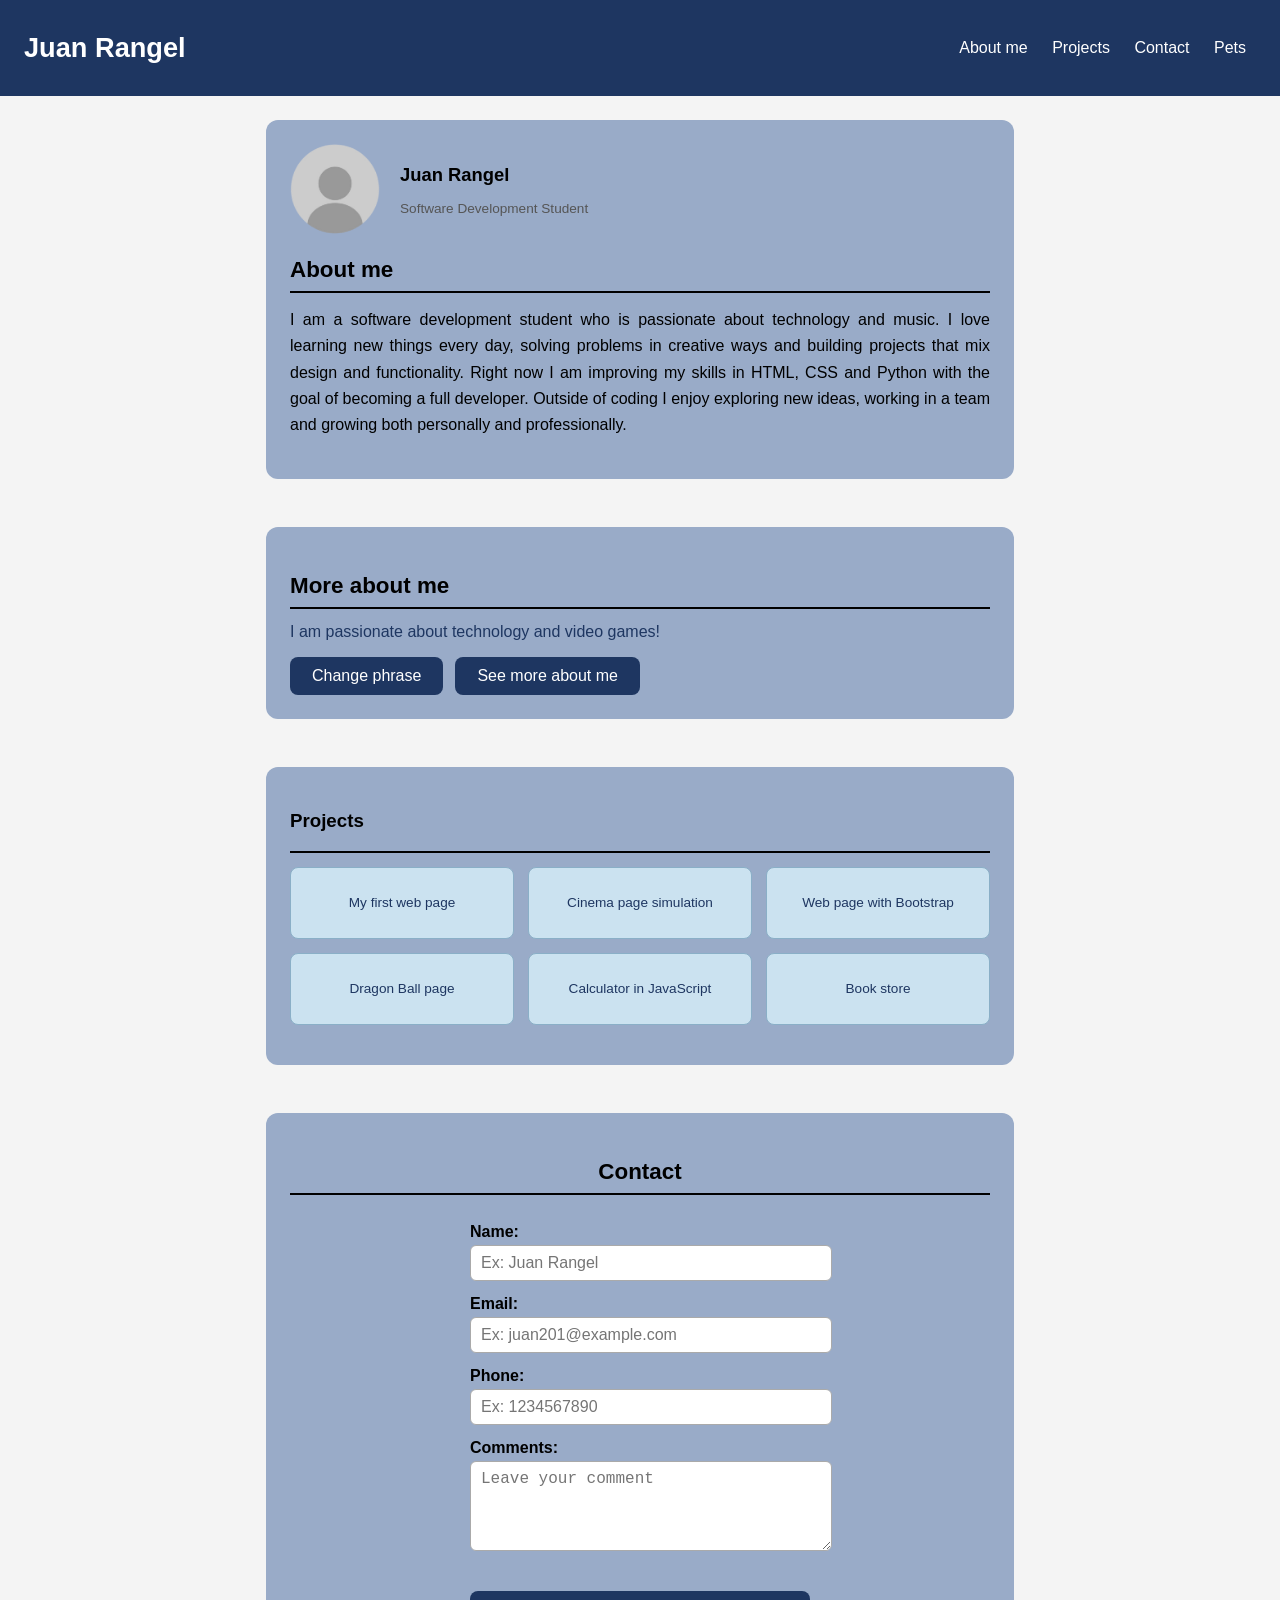
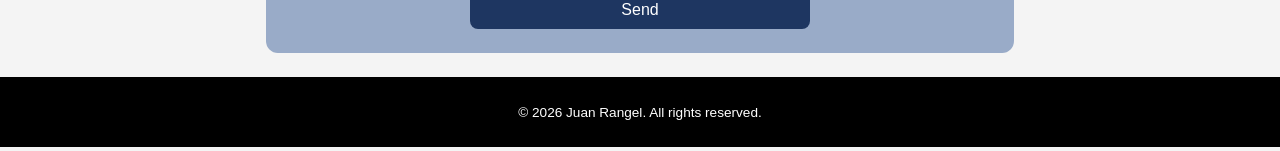
<file: index.html>
<!DOCTYPE html>
<html lang="en">

<head>
    <title>Portfolio</title>
    <meta charset="UTF-8">
    <meta name="viewport" content="width=device-width, initial-scale=1.0">
    <link rel="stylesheet" href="style.min.css">
    <link rel="icon" type="image/png" href="favicon/portafolio.png">
    <meta name="description" content="This is a page where you can see my portfolio">
    <meta name="author" content="Juan Rangel">
    <meta name="date" content="2026-04-06">
</head>

<body>
    <header>
        <h1 id="main-title">Juan Rangel</h1>
        <nav class="header-nav">
            <a href="#about-me">About me</a>
            <a href="#projects">Projects</a>
            <a href="#contact">Contact</a>
            <a href="mascotas.html">Pets</a>
        </nav>
    </header>

    <section id="about-me">
        <div class="profile-card">
            <div class="profile-top">
                <img class="profile-photo" src="img/perfil.png" alt="My profile photo">
                <div class="profile-info">
                    <h2 class="profile-name">Juan Rangel</h2>
                    <p class="profile-role">Software Development Student</p>
                </div>
            </div>

            <div class="profile-section">
                <h3 id="about-title">About me</h3>
                <hr class="divider">
                <p class="profile-text">I am a software development student who is passionate about technology and music. I love learning new things every day, solving problems in creative ways and building projects that mix design and functionality. Right now I am improving my skills in HTML, CSS and Python with the goal of becoming a full developer. Outside of coding I enjoy exploring new ideas, working in a team and growing both personally and professionally.</p>
            </div>
        </div>
    </section>

    <section id="interactive">
        <div class="more-about-me">
            <h3 id="more-title">More about me</h3>
            <hr class="divider">

            <p id="dynamic-text" class="dynamic-text">I am passionate about technology and video games!</p>

            <div id="hidden-content" class="hidden-content">
                <strong>A little more about me</strong>
                <ul>
                    <li>I love playing guitar in my free time</li>
                    <li>Python is my favorite language so far</li>
                    <li>I would like to work on social impact projects</li>
                    <li>I always have a book or a course waiting for me</li>
                </ul>
            </div>

            <div class="button-group">
                <button id="btn-change-text" class="btn">Change phrase</button>
                <button id="btn-see-more" class="btn">See more about me</button>
            </div>
        </div>
    </section>

    <section id="projects">
        <div class="profile-card">
            <h3 id="projects-title">Projects</h3>
            <hr class="divider">
            <ul>
                <li><a href="#first-page">My first web page</a></li>
                <li><a href="#cinema">Cinema page simulation</a></li>
                <li><a href="#bootstrap">Web page with Bootstrap</a></li>
                <li><a href="#dragon-ball">Dragon Ball page</a></li>
                <li><a href="#javascript-calculator">Calculator in JavaScript</a></li>
                <li><a href="#book-store">Book store</a></li>
            </ul>
        </div>
    </section>

    <section id="contact">
        <div class="contact-card">
            <h3 id="contact-title">Contact</h3>
            <hr class="divider">
            <form id="contact-form">

                <label for="nombre">Name:</label>
                <input type="text" id="nombre" placeholder="Ex: Juan Rangel">

                <label for="email">Email:</label>
                <input type="email" id="email" placeholder="Ex: juan201@example.com">

                <label for="telefono">Phone:</label>
                <input type="number" id="telefono" min="1" placeholder="Ex: 1234567890">

                <label for="comentario">Comments:</label>
                <textarea id="comentario" rows="4" cols="20" placeholder="Leave your comment"></textarea>
                <br><br>
                <button type="submit" class="btn">Send</button>
            </form>
        </div>
    </section>

    <footer>
        <p>© 2026 Juan Rangel. All rights reserved.</p>
    </footer>

    <script src="script.js"></script>

</body>
</html>
</file>
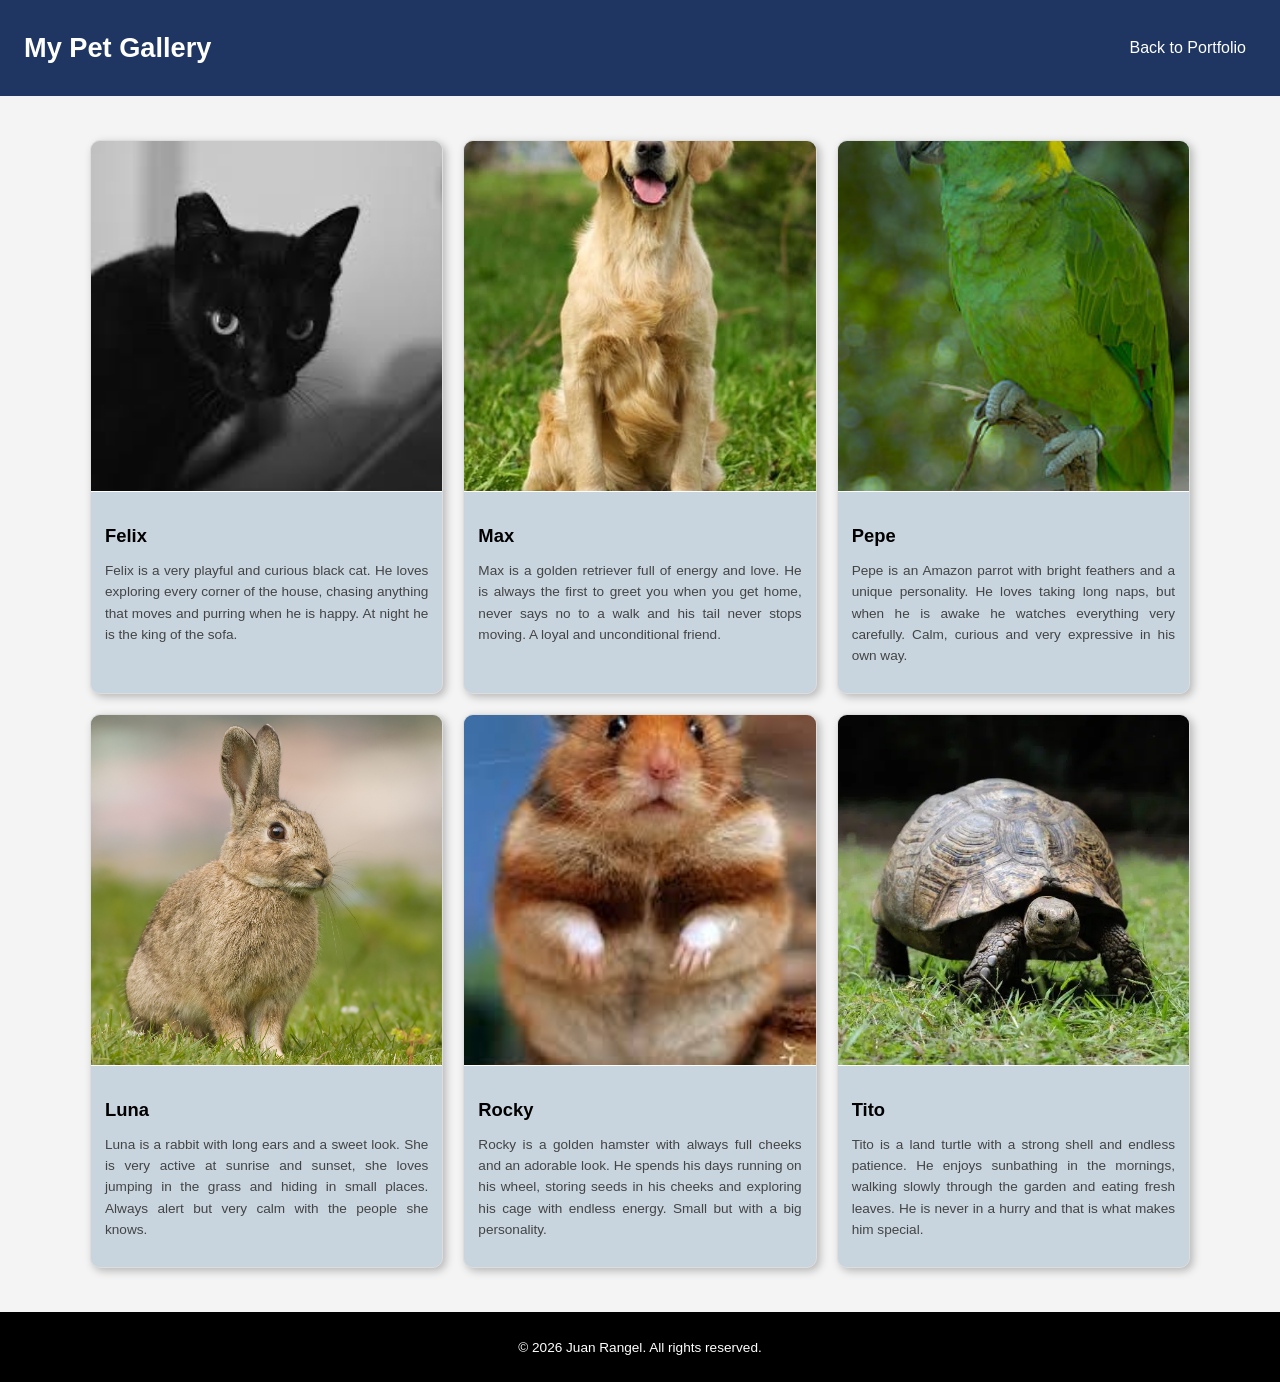
<file: mascotas.html>
<!DOCTYPE html>
<html lang="en">

<head>
    <meta charset="UTF-8">
    <meta name="viewport" content="width=device-width, initial-scale=1.0">
    <title>Pets</title>
    <link rel="icon" type="image/png" href="favicon/mascotas.png">
    <link rel="stylesheet" href="style.min.css">
    <meta name="description" content="This is a page where you can see my pets">
    <meta name="author" content="Juan Rangel">
    <meta name="date" content="2026-04-06">
</head>

<body>

    <header>
        <h1>My Pet Gallery</h1>
        <nav>
            <a href="index.html">Back to Portfolio</a>
        </nav>
    </header>

    <section>
        <div class="galeria-grid">

            <article class="card">
                <div class="card-header" style="background-image: url('img/gato.jpeg');"></div>
                <div class="card-body">
                    <h3 class="card-title">Felix</h3>
                    <p class="card-description">Felix is a very playful and curious black cat. He loves exploring every corner of the house, chasing anything that moves and purring when he is happy. At night he is the king of the sofa.</p>
                </div>
            </article>

            <article class="card">
                <div class="card-header" style="background-image: url('img/perro.jpg');"></div>
                <div class="card-body">
                    <h3 class="card-title">Max</h3>
                    <p class="card-description">Max is a golden retriever full of energy and love. He is always the first to greet you when you get home, never says no to a walk and his tail never stops moving. A loyal and unconditional friend.</p>
                </div>
            </article>

            <article class="card">
                <div class="card-header" style="background-image: url('img/loro.jpg');"></div>
                <div class="card-body">
                    <h3 class="card-title">Pepe</h3>
                    <p class="card-description">Pepe is an Amazon parrot with bright feathers and a unique personality. He loves taking long naps, but when he is awake he watches everything very carefully. Calm, curious and very expressive in his own way.</p>
                </div>
            </article>

            <article class="card">
                <div class="card-header" style="background-image: url('img/conejo.jpg');"></div>
                <div class="card-body">
                    <h3 class="card-title">Luna</h3>
                    <p class="card-description">Luna is a rabbit with long ears and a sweet look. She is very active at sunrise and sunset, she loves jumping in the grass and hiding in small places. Always alert but very calm with the people she knows.</p>
                </div>
            </article>

            <article class="card">
                <div class="card-header" style="background-image: url('img/hamster.jpeg');"></div>
                <div class="card-body">
                    <h3 class="card-title">Rocky</h3>
                    <p class="card-description">Rocky is a golden hamster with always full cheeks and an adorable look. He spends his days running on his wheel, storing seeds in his cheeks and exploring his cage with endless energy. Small but with a big personality.</p>
                </div>
            </article>

            <article class="card">
                <div class="card-header" style="background-image: url('img/tortuga.jpg');"></div>
                <div class="card-body">
                    <h3 class="card-title">Tito</h3>
                    <p class="card-description">Tito is a land turtle with a strong shell and endless patience. He enjoys sunbathing in the mornings, walking slowly through the garden and eating fresh leaves. He is never in a hurry and that is what makes him special.</p>
                </div>
            </article>

        </div>
    </section>

    <footer>
        <p>© 2026 Juan Rangel. All rights reserved.</p>
    </footer>

</body>
</html>
</file>
<file: style.min.css>
:root{--color-main:#1e3661;--color-hover:#2a4d8f;--color-yellow:#f4f804;--color-background:#f4f4f4;--color-card:#99abc8;--color-project:#cbe2f0;--color-white:#ffffff;--color-black:#000000;--font-main:Arial, Helvetica, sans-serif;--text-small:0.85rem;--text-normal:1rem;--text-medium:1.15rem;--text-large:1.4rem;--text-title:1.7rem}body{font-family:var(--font-main);background-color:var(--color-background);margin:0;min-height:100vh;display:flex;flex-direction:column}img{max-width:100%;height:auto}header{background-color:var(--color-main);color:var(--color-white);display:flex;justify-content:space-between;align-items:center;padding:14px 24px}header h1{font-size:var(--text-title)}nav a{color:var(--color-white);font-size:var(--text-normal);text-decoration:none;margin:0 10px}nav a:hover{color:var(--color-yellow)}section{display:flex;justify-content:center;padding:24px 16px}.profile-card,.more-about-me,.contact-card{background-color:var(--color-card);border-radius:12px;padding:24px;width:100%;max-width:700px}.profile-top{display:flex;align-items:center;gap:20px;margin-bottom:20px}.profile-photo{width:90px;height:90px;border-radius:50%;object-fit:cover}.profile-name{font-size:var(--text-medium)}.profile-role{font-size:var(--text-small);color:#555;margin-top:4px}.divider{border:none;border-top:2px solid var(--color-black);margin-bottom:14px}.profile-section h3,.more-about-me h3,.contact-card h3{font-size:var(--text-large);margin-bottom:6px}.profile-text{font-size:var(--text-normal);line-height:1.65;text-align:justify;margin-top:10px}.welcome-message{background-color:#1e3661;color:#fff;padding:10px 16px;border-radius:8px;margin-bottom:12px;font-size:1rem}.dynamic-text{font-size:var(--text-normal);color:var(--color-main);margin:10px 0 16px}.hidden-content{display:none;background-color:var(--color-white);border-left:4px solid var(--color-main);border-radius:6px;padding:14px 18px;margin-top:15px;font-size:var(--text-normal);line-height:1.6}.hidden-content.visible{display:block}.hidden-content ul{padding-left:20px;margin-top:8px}.hidden-content li{margin-bottom:6px}.button-group{display:flex;gap:12px;flex-wrap:wrap;margin-top:4px}.btn{background-color:var(--color-main);color:var(--color-white);border:none;border-radius:8px;padding:10px 22px;font-size:var(--text-normal);cursor:pointer}.btn:hover{background-color:var(--color-hover)}#projects .profile-card{max-width:700px}#projects ul{list-style:none;display:grid;grid-template-columns:repeat(3,1fr);gap:14px;margin-top:4px;padding:0}#projects li{background-color:var(--color-project);border:1px solid #8aafc7;border-radius:8px;min-height:70px;display:flex;align-items:center;justify-content:center}#projects li:hover{background-color:var(--color-main)}#projects li a{display:flex;align-items:center;justify-content:center;width:100%;height:100%;padding:10px 8px;text-align:center;font-size:var(--text-small);color:var(--color-main);text-decoration:none}#projects li:hover a{color:var(--color-white)}.contact-card{text-align:center}#contact-form{display:inline-block;text-align:left;width:100%;max-width:340px}#contact-form label{display:block;margin-top:14px;font-weight:700;font-size:var(--text-normal)}#contact-form input,#contact-form textarea{width:100%;padding:8px 10px;margin-top:4px;border:1px solid #aaa;border-radius:6px;font-size:var(--text-normal)}#contact-form textarea{resize:vertical}#contact-form .btn{margin-top:18px;width:100%}.galeria-grid{display:grid;grid-template-columns:repeat(3,1fr);gap:20px;padding:20px;width:100%;max-width:1100px}.card{background-color:#c8d5df;border-radius:10px;border:1px solid #ddd;overflow:hidden;box-shadow:3px 3px 8px rgb(0 0 0 / .25);transition:transform 0.3s}.card:hover{transform:scale(1.04)}.card-header{width:100%;height:350px;background-size:cover;background-position:center;background-repeat:no-repeat;border-bottom:1px solid #fff}.card-body{padding:14px}.card-title{font-size:var(--text-medium);margin-bottom:6px}.card-description{font-size:var(--text-small);line-height:1.55;text-align:justify;color:#444}footer{background-color:var(--color-black);color:var(--color-white);text-align:center;padding:14px;font-size:var(--text-small);margin-top:auto}@media (max-width:950px){header{flex-direction:column;text-align:center;gap:12px}#projects ul{grid-template-columns:repeat(2,1fr)}.galeria-grid{grid-template-columns:repeat(3,1fr)}}@media (max-width:600px){header{flex-direction:column;gap:12px;text-align:center;padding:16px}nav{display:flex;flex-direction:column;align-items:center;gap:10px}nav a{margin:0}header h1{font-size:var(--text-large)}.profile-top{flex-direction:column;text-align:center}#projects ul{grid-template-columns:1fr}.galeria-grid{grid-template-columns:repeat(2,1fr)}.button-group{flex-direction:column}.btn{width:100%;text-align:center}}
</file>
